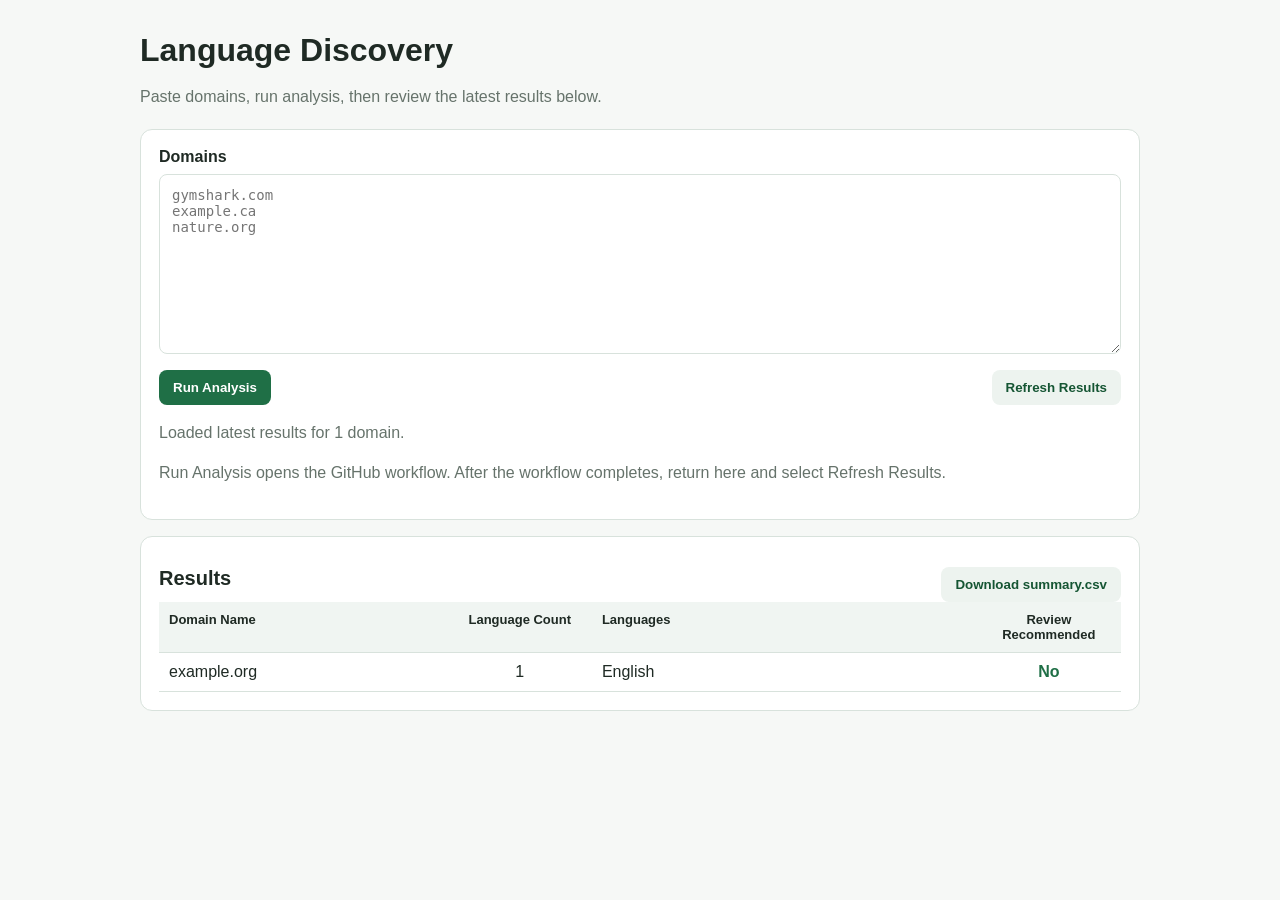
<file: docs/index.html>
<!doctype html>
<html lang="en">
<head>
  <meta charset="utf-8" />
  <meta name="viewport" content="width=device-width, initial-scale=1" />
  <title>Language Discovery</title>
  <link rel="stylesheet" href="styles.css" />
</head>
<body>
  <main class="page">
    <header>
      <h1>Language Discovery</h1>
      <p>Paste domains, run analysis, then review the latest results below.</p>
    </header>

    <section class="card">
      <label for="domains">Domains</label>
      <textarea id="domains" placeholder="gymshark.com&#10;example.ca&#10;nature.org"></textarea>
      <div class="actions">
        <button id="runButton">Run Analysis</button>
        <button id="refreshButton" class="secondary">Refresh Results</button>
      </div>
      <p id="status" class="status">Ready.</p>
      <p class="hint">Run Analysis opens the GitHub workflow. After the workflow completes, return here and select Refresh Results.</p>
    </section>

    <section id="runningPanel" class="card hidden">
      <h2>Analysis Running</h2>
      <p>Please keep this page open, or return after the GitHub workflow completes.</p>
      <div class="bar"><div id="progressBar"></div></div>
      <p id="progressText">Waiting for workflow results...</p>
    </section>

    <section id="resultsPanel" class="card hidden">
      <div class="resultsHeader">
        <h2>Results</h2>
        <button id="downloadButton" class="secondary">Download summary.csv</button>
      </div>

      <div class="tableWrap">
        <table>
          <thead>
            <tr>
              <th class="domainCol">Domain Name</th>
              <th class="countCol">Language Count</th>
              <th class="languagesCol">Languages</th>
              <th class="reviewCol">Review Recommended</th>
            </tr>
          </thead>
          <tbody id="resultsBody"></tbody>
        </table>
      </div>
    </section>
  </main>

  <script src="app.js"></script>
</body>
</html>
</file>
<file: docs/styles.css>
:root {
  --green: #1f6f46;
  --green-dark: #155533;
  --border: #d8e2dc;
  --muted: #66736b;
  --bg: #f6f8f6;
  --card: #ffffff;
}

* { box-sizing: border-box; }

body {
  margin: 0;
  background: var(--bg);
  color: #1f2a24;
  font-family: Arial, Helvetica, sans-serif;
}

.page {
  width: min(1000px, calc(100% - 32px));
  margin: 32px auto;
}

header { margin-bottom: 20px; }

h1 { margin: 0; font-size: 32px; }
h2 { margin: 0 0 12px; font-size: 20px; }
p { line-height: 1.5; }
header p, .hint, .status { color: var(--muted); }

.card {
  background: var(--card);
  border: 1px solid var(--border);
  border-radius: 12px;
  padding: 18px;
  margin-bottom: 16px;
}

label {
  display: block;
  font-weight: 700;
  margin-bottom: 8px;
}

textarea {
  width: 100%;
  min-height: 180px;
  padding: 12px;
  border: 1px solid var(--border);
  border-radius: 8px;
  font-family: Consolas, Monaco, monospace;
  font-size: 14px;
  resize: vertical;
}

.actions, .resultsHeader {
  display: flex;
  align-items: center;
  justify-content: space-between;
  gap: 12px;
  margin-top: 12px;
  flex-wrap: wrap;
}

button {
  background: var(--green);
  color: white;
  border: 0;
  border-radius: 8px;
  padding: 10px 14px;
  font-weight: 700;
  cursor: pointer;
}

button:hover { background: var(--green-dark); }
button.secondary { background: #edf3ef; color: var(--green-dark); }
button.secondary:hover { background: #dfebe4; }
button:disabled { opacity: .55; cursor: not-allowed; }

.hidden { display: none; }

.bar {
  width: 100%;
  height: 12px;
  background: #e6ebe8;
  border-radius: 999px;
  overflow: hidden;
}

#progressBar {
  width: 0%;
  height: 100%;
  background: var(--green);
  transition: width .4s ease;
}

.tableWrap { overflow-x: auto; }

table {
  width: 100%;
  min-width: 760px;
  table-layout: fixed;
  border-collapse: collapse;
}

th, td {
  border-bottom: 1px solid var(--border);
  padding: 10px;
  vertical-align: top;
  word-break: break-word;
}

th {
  text-align: left;
  background: #f0f5f2;
  font-size: 13px;
}

.domainCol { width: 30%; }
.countCol { width: 15%; text-align: center; }
.languagesCol { width: 40%; }
.reviewCol { width: 15%; text-align: center; }

td.countCell, td.reviewCell { text-align: center; }
.reviewYes { font-weight: 700; color: #9a5b00; }
.reviewNo { font-weight: 700; color: var(--green); }
</file>
